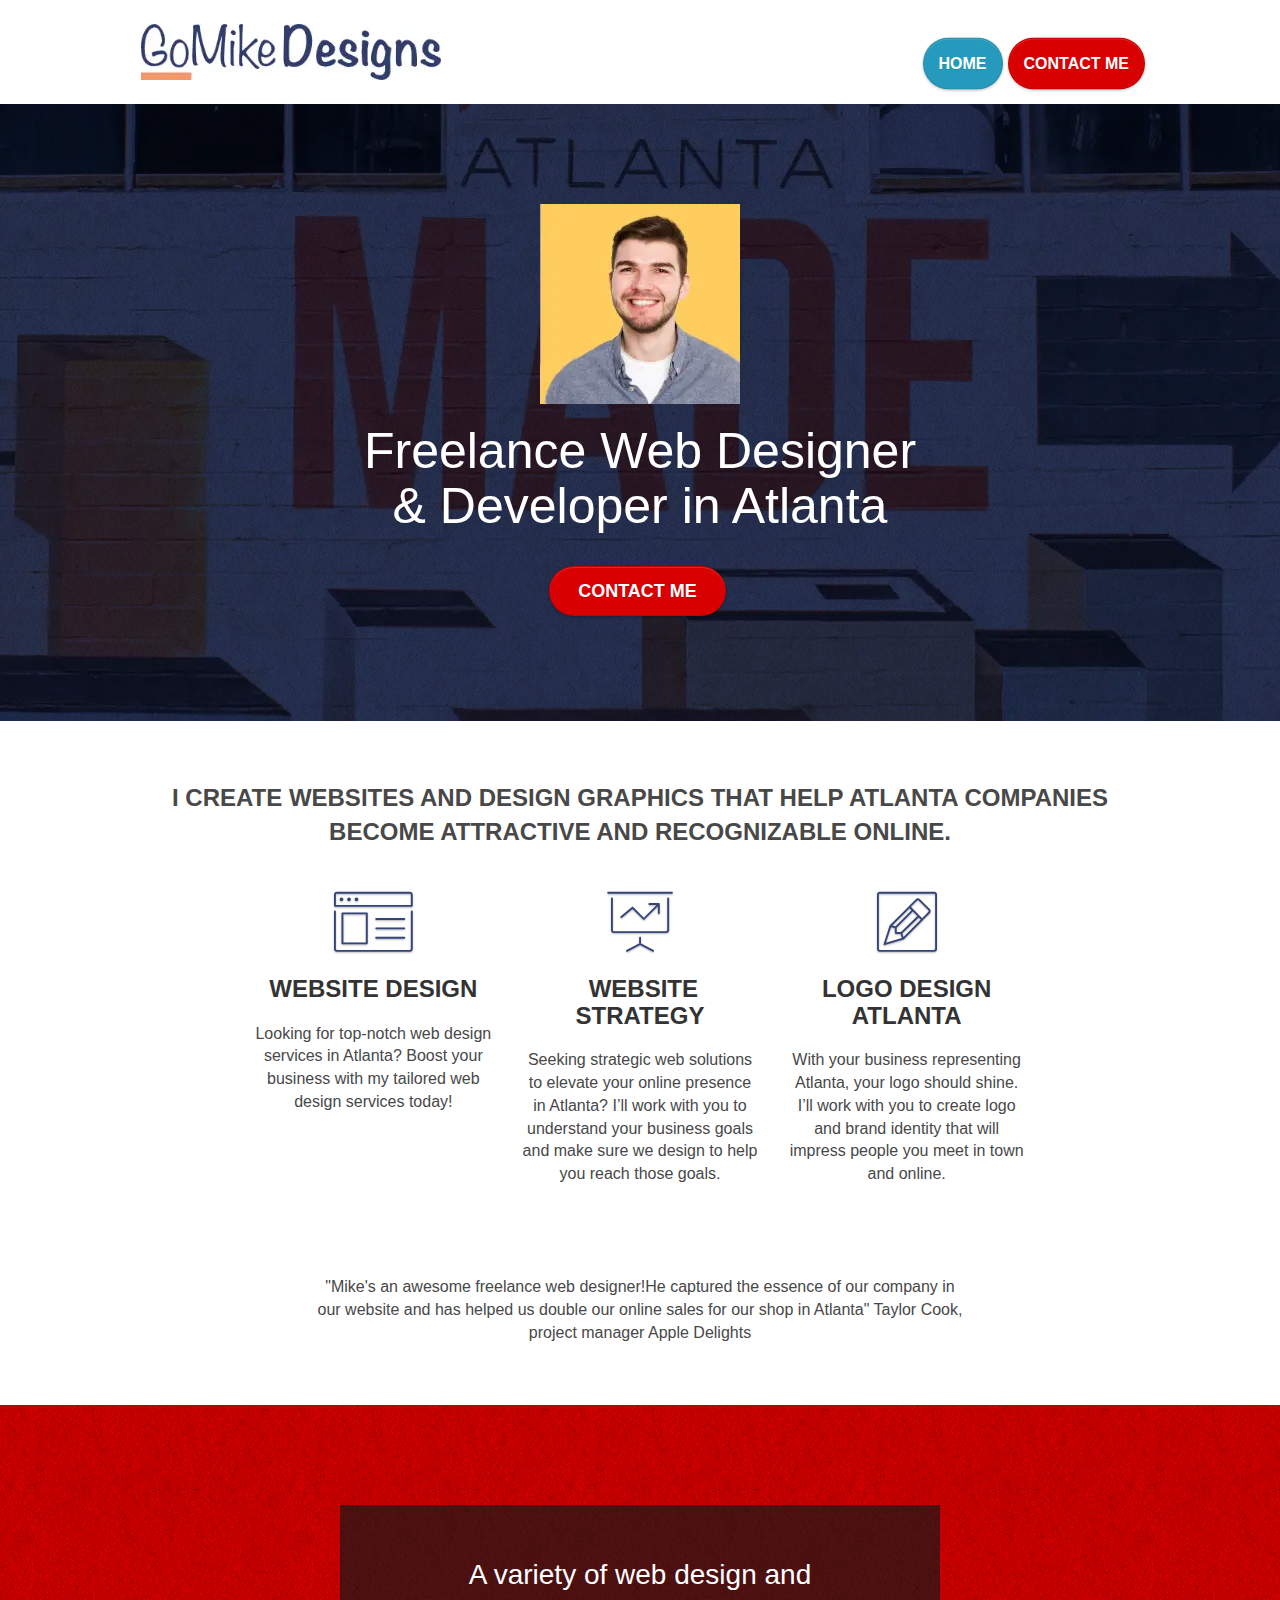
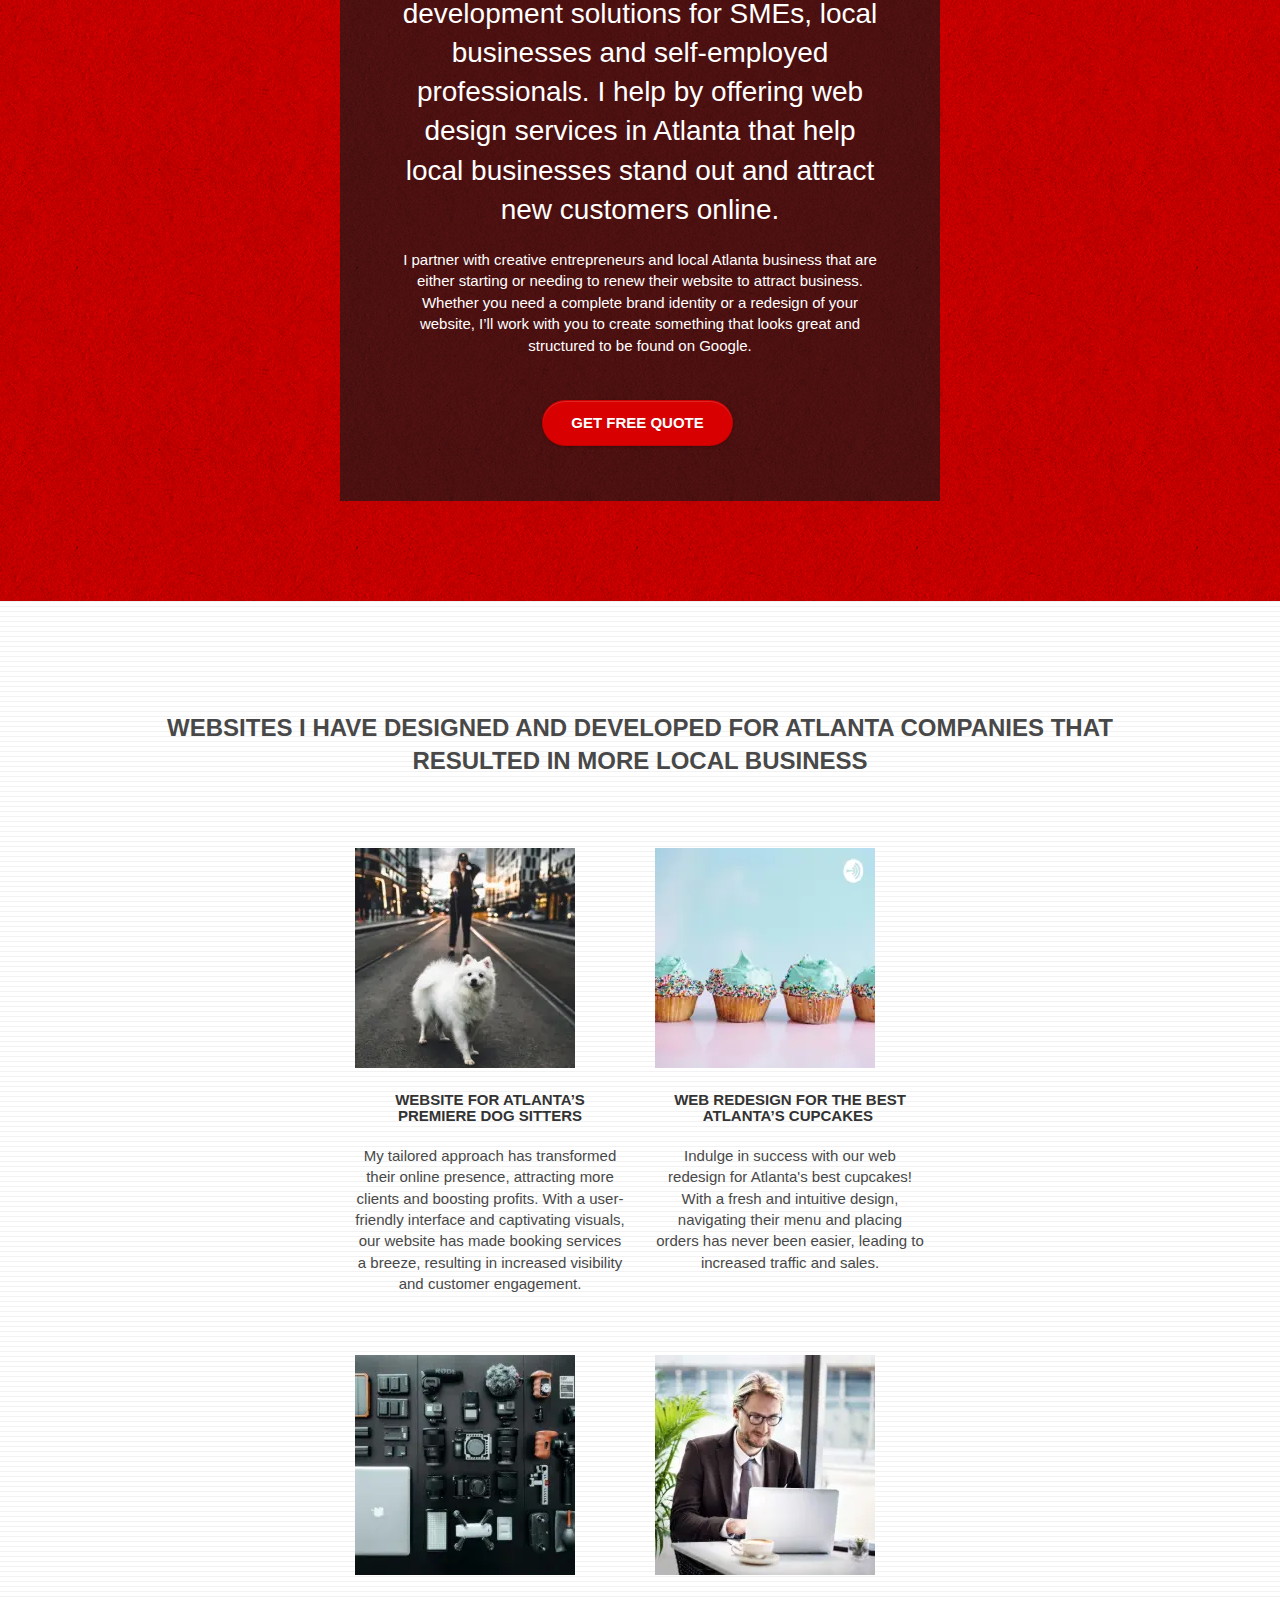
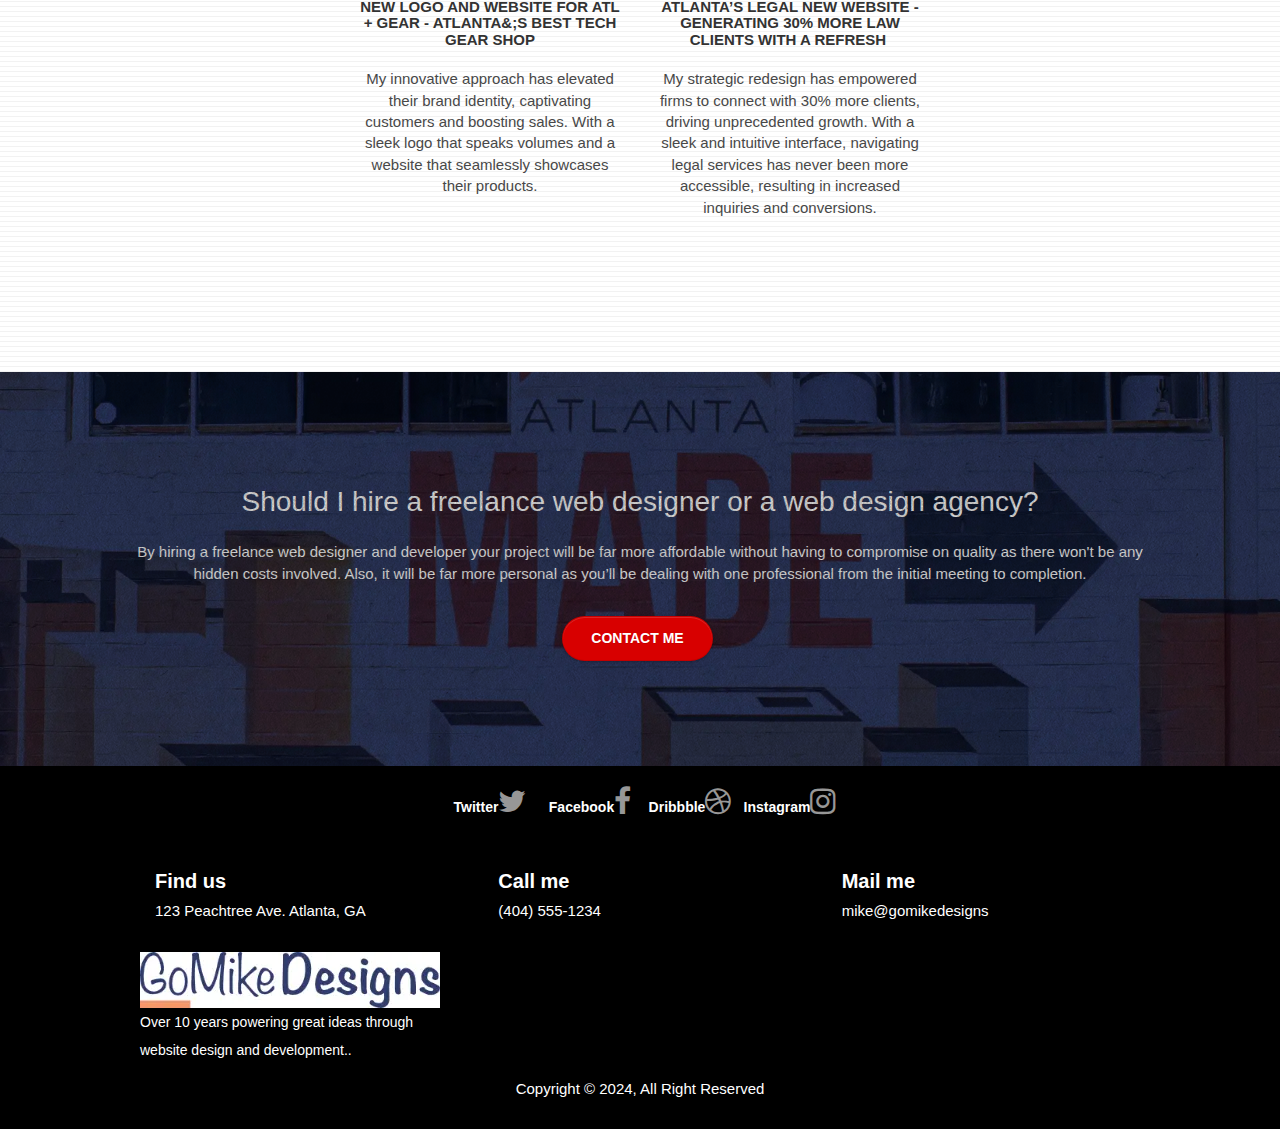
<file: index.html>
<!DOCTYPE html>
<html lang="en">
<head>
    <meta charset="utf-8">
    <meta name="keywords" content="seo-google-website-internet-web design-freelance web designer-web developer-logo design atlanta">
    <meta name="description" content="A freelance web designer and developer in Atlanta offering a wide variety of digital solutions for SMEs, local businesses and self-employed professionals.">
    <meta name="viewport" content="width=device-width, initial-scale=1.0, viewport-fit=cover">
    <link rel="shortcut icon" type="image/png" href="favicon.jpg">
    
	<link rel="stylesheet" type="text/css" href="./css/bootstrap.css">
	<link rel="stylesheet" type="text/css" href="style.css">
	<link rel="stylesheet" type="text/css" href="./css/font-awesome.css">
	<link rel="stylesheet" type="text/css" href="./css/et-line.css">

	<link fetchpriority="high" rel="preload" href="img/atlanta made sign.webp" as="image">
	
    
	<script src="./js/jquery-2.1.0.js"></script>
	<script src="./js/bootstrap.js"></script>
	<script src="./js/blocs.js"></script>
	<script src="./js/jquery.touchSwipe.js"></script>
	<script src="./js/gmaps.js"></script>

    <title>Atlanta Freelance Web Designer</title>

    
<!-- Analytics -->
 
<!-- Analytics END -->
    
</head>
<body>
<!-- Main container -->
<div class="page-container">
    
<!-- bloc-0 -->
<div class="bloc bgc-black l-bloc " id="bloc-0">
	<div class="container bloc-sm">
		<nav class="navbar row">
			<div class="navbar-header">
				<a class="navbar-brand" href="index.html"><img src="img/atlanta web design logo.webp" width="300" height="56" alt="logo design agency and freelance designer Atlanta" height="40" title="this-is-the-logo-image-for-Mike-freelance-web-designer" /></a>
				<button id="nav-toggle" type="button" class="ui-navbar-toggle navbar-toggle" data-toggle="collapse" data-target=".navbar-1">
					<span class="sr-only">Toggle navigation</span><span class="icon-bar"></span><span class="icon-bar"></span><span class="icon-bar"></span>
				</button>
			</div>
			<div class="collapse navbar-collapse navbar-1 special-dropdown-nav">
				<ul class="site-navigation nav navbar-nav">
					<li>
						<a href="index.html" class="btn btn-lg btn-clean btn-rd cta-hero btn-atomic-tangerine magdiel" id="mag1" >Home</a>
					</li>
					<li>
					</il>
					<li>
					</il>
					<li>

						<a href="Contactme.html" class="btn btn-lg btn-clean btn-rd cta-hero btn-atomic-tangerine" id="cta-hero">Contact Me</a>
					</li>	
				</ul>
			</div>
		</nav>
	</div>
</div>
<!-- bloc-0 END -->

<!-- bloc-1-hero -->
<div class="bloc bgc-dark-slate-blue bg-atlanta-20made-20sign d-bloc bg-t-edge bloc-bg-texture texture-paper b-parallax" src="img/atlanta made sign.webp"id="bloc-1-hero">
	<div class="container bloc-lg">
		<div class="row tight-width-whitespace">
			<div class="col-sm-12">
				<img class="center-block image-resize-mode" src="img/Mike atlanta web designer.webp" width="200" height="200" alt="Mike Atlanta local web designer developer and logo design" title="young-man-wearing-a-blue-shirt-smiling" />
				<h1 class="text-center hero-bloc-text tc-white ">
					Freelance Web Designer & Developer in Atlanta
				</h1>
				<div class="text-center">
					<a href="Contactme.html" class="btn btn-lg btn-clean btn-rd cta-hero btn-atomic-tangerine" id="mag2">Contact Me</a>
				</div>
			</div>
		</div>
	</div>
</div>
<!-- bloc-1-hero END -->

<!-- bloc-2-services -->
<div class="bloc bgc-white l-bloc" id="bloc-2-services">
	<div class="container bloc-md">
		<div class="row">
			<div class="col-sm-12 text-center">
				<h2 class="mg-md text-center service-header">
					I create websites and design graphics that help Atlanta companies become attractive and recognizable online.
				</h2>
			</div>
		</div>
		<div class="row voffset-lg med-width-whitespace">
			<div class="col-sm-4">
				<div class="text-center">
					<span class="et-icon-browser sm-shadow icon-dark-slate-blue icons icon-lg"></span>
				</div>
				<h3 class="mg-md text-center service-header">
					Website Design
				</h3>
				<p class="text-center ">
					Looking for top-notch web design services in Atlanta? Boost your business with my tailored web design services today! 
				</p>
			</div>
			<div class="col-sm-4">
				<div class="text-center">
					<span class="et-icon-presentation sm-shadow icon-dark-slate-blue icons icon-lg"></span>
				</div>
				<h3 class="mg-md text-center service-header">
					&nbsp;Website Strategy
				</h3>
				<p class="text-center ">
					Seeking strategic web solutions to elevate your online presence in Atlanta? I&rsquo;ll work with you to understand your business goals and make sure we design to help you reach those goals.<br>
				</p>
			</div>
			<div class="col-sm-4">
				<div class="text-center">
					<span class="et-icon-edit sm-shadow icon-dark-slate-blue icons icon-lg"></span>
				</div>
				<h3 class="mg-md text-center service-header">
					Logo Design Atlanta
				</h3>
				<p class="text-center">
					With your business representing Atlanta, your logo should shine. I&rsquo;ll work with you to create logo and brand identity that will impress people you meet in town and online.
				</p>
			</div>
		</div>
		<div class="row voffset-lg voffset">
			<div class="col-xs-12 col-md-8 col-md-offset-2 text-center">
				<p class="text-center">
					"Mike's an awesome freelance web designer!He captured the essence of our company in our website and has helped us double our online sales for our shop in Atlanta" Taylor Cook, project manager Apple Delights
				</p>
			</div>
		</div>
	</div>
</div>
<!-- bloc-2-services END -->

<!-- bloc-3-what-i-do -->
<div class="bloc tc-white bgc-atomic-tangerine bloc-bg-texture texture-paper b-parallax bg-atlanta-20made-20sign-20orange d-bloc" id="bloc-3-what-i-do">
	<div class="container bloc-lg">
		<div class="row tight-width-whitespace black-background">
			<div class="col-sm-12">
				<h2 class="mg-md text-center tc-white">
					A variety of web design and development solutions for SMEs, local businesses and self-employed professionals. I help by offering web design services in Atlanta that help local businesses stand out and attract new customers online.<br>
				</h2>
				<p class="text-center white">
					I partner with creative entrepreneurs and local Atlanta business that are either starting or needing to renew their website to attract business. Whether you need a complete brand identity or a redesign of your website, I&rsquo;ll work with you to create something that looks great and structured to be found on Google.<br><br><a href="Contactme.html" class="btn btn-lg btn-clean btn-rd cta-hero btn-atomic-tangerine" >Get Free Quote</a>
				</p>
			</div>
		</div>
	</div>
</div>
<!-- bloc-3-what-i-do END -->

<!-- bloc-4-portfolio -->
<div class="bloc bgc-white bg-lines-h2-bg bg-repeat l-bloc" id="bloc-4-portfolio">
	<div class="container bloc-lg">
		<div class="row">
			<div class="col-sm-12 text-center">
				<h2 class="mg-md text-center service-header">
					Websites I have designed and developed for Atlanta companies that resulted in more local business
				</h2>				

			</div>
		</div>
		<div class="row tight-width-whitespace portfolio-row">
			<div class="col-sm-6">
				<a href="#" data-lightbox="img/Premiers dog sitters.webp" data-gallery-id="gallery-1" data-caption="Website for Atlanta's Premiere dog salon" data-frame="snapshot-lb">
					<img src="img/Premiers dog sitters.webp" width="220" height="220" title="young-lady-walking-a-dog-on-an-empty-city-street" class="img-responsive portfolio-thumb" alt="New logo design and Atlanta's website developed by Mike freelance web designer for dog salon in Atlanta"/></a>
				<h3 class="mg-md text-center">
					Website for Atlanta&rsquo;s premiere Dog Sitters
				</h3>
				<p class="text-center">
					My tailored approach has transformed their online presence, attracting more clients and boosting profits. With a user-friendly interface and captivating visuals, our website has made booking services a breeze, resulting in increased visibility and customer engagement.
				</p>
			</div>
			<div class="col-sm-6">
				<a href="#" data-lightbox="img/Atlanta's-cup-cakes.webp" data-gallery-id="gallery-1" data-caption="web redesign for the best cupcakes in Atlanta" data-frame="snapshot-lb">
					<img src="img/Atlanta's-cup-cakes.webp" width="220" height="220" title="four-glazed-cupcakes" class="img-responsive portfolio-thumb" alt="logo design and website developed by Mike freelance web designer for the best cupcakes in atlanta"/></a>
				<h3 class="mg-md text-center">
					Web redesign for the best Atlanta&rsquo;s cupcakes&nbsp;
				</h3>
				<p class="text-center">
					Indulge in success with our web redesign for Atlanta's best cupcakes! With a fresh and intuitive design, navigating their menu and placing orders has never been easier, leading to increased traffic and sales. 
				</p>
			</div>
		</div>
		<div class="row tight-width-whitespace portfolio-row">
			<div class="col-sm-6">
				<a href="#" data-lightbox="img/Atlanta's Teach Gear Shop.webp" data-gallery-id="gallery-1" data-caption="New logo and website for Atlanta's best tech gear shop" data-frame="snapshot-lb">
					<img src="img/Atlanta's Teach Gear Shop.webp" width="220" height="220" title="tech-items-such-as-cameras-laptops-mics-batteries" class="img-responsive portfolio-thumb" alt="Atlanta local strategy web designed By Mike freelance web developer for Atlanta's best gear shop" /></a>
				<h3 class="mg-md text-center">
					New logo and website for Atl + Gear - Atlanta&;s best tech gear shop
				</h3>
				<p class="text-center">
					My innovative approach has elevated their brand identity, captivating customers and boosting sales. With a sleek logo that speaks volumes and a website that seamlessly showcases their products.
				</p>
			</div>
			<div class="col-sm-6">
				<a href="#" data-lightbox="img/Atlanta's-Lawyer-working.webp" data-gallery-id="gallery-1" data-caption="Atlanta's legal website generates 30% more clients after web redesign" data-frame="snapshot-lb">
					<img src="img/Atlanta's-Lawyer-working.webp" width="220" height="220" title="Atlanta's- lawyer-working-in-front-of-a-laptop" class="img-responsive portfolio-thumb" alt="Web redesigned by Mike freelance web developer for Atlanta's local business" /></a>
				<h3 class="mg-md text-center">
					Atlanta&rsquo;s legal new website - Generating 30% more law clients with a refresh&nbsp;
				</h3>
				<p class="text-center">
					My strategic redesign has empowered firms to connect with 30% more clients, driving unprecedented growth. With a sleek and intuitive interface, navigating legal services has never been more accessible, resulting in increased inquiries and conversions.
				</p>
			</div>
		</div>
	</div>
</div>
<!-- bloc-4-portfolio END -->

<!-- bloc-5-cta -->
<div class="bloc bgc-dark-slate-blue bg-atlanta-20made-20sign d-bloc bloc-bg-texture texture-paper" id="bloc-5-cta">
	<div class="container bloc-lg">
		<div class="row">
			<h2 class="mg-md text-center tc-white">
				Should I hire a freelance web designer or a web design agency?
			</h2>
			<p class="text-center white">
				By hiring a freelance web designer and developer your project will be far more affordable without having to compromise on quality as there won't be any hidden costs involved. Also, it will be far more personal as you’ll be dealing with one professional from the initial meeting to completion.
			</p>
			<div class="col-sm-12 text-center">
				<a href="Contactme.html" class="btn btn-lg btn-clean btn-rd cta-hero btn-atomic-tangerine" id="mag3">Contact Me</a>
			</div>
		</div>
	</div>
</div>
<!-- bloc-5-cta END -->

<!-- Footer - bloc-8 -->
<div class="bloc bgc-dark-slate-blue d-bloc" id="bloc-8">
	<div class="container bloc-sm">
		<div class="row">
			<div class="col-sm-12">
				<div class="row row-no-gutters social">
					<div class="col-sm-3">
						<div class="text-center">
							<a class="social" href="https://twitter.com/" target="blank" aria-label="Read more about Seminole Twitter"><b>Twitter</b><span class="fa fa-twitter icon-md"></span></a>
						</div>
					</div>
					<div class="col-sm-3">
						<div class="text-center">
							<a class="social" href="https://www.facebook.com/" target="blank" aria-label="Read more about Seminole Facebook"><b>Facebook</b><span class="fa fa-facebook icon-md"></span></a>
						</div>
					</div>
					<div class="col-sm-3">
						<div class="text-center">
							<a class="social" href="https://dribbble.com/" target="blank" arial-label="Read more about seminole Dribbble"><b>Dribbble</b><span class="fa fa-dribbble icon-md"></span></a>
						</div>
					</div>
					<div class="col-sm-3">
						<div class="text-center">
							<a class="social" href="https://www.instagram.com/" target="blank" arial-label="Read more about seminole Instagram"><b>Instagram</b><span class="fa fa-instagram icon-md"></span></a>
						</div>
					</div>


				</div>
					<div class="row">
					
						<footer class="footer-section">
							<div class="container">
								<div class="footer-cta pt-5 pb-5">
									<div class="row">
										<div class="col-xl-4 col-md-4 mb-30">
											<div class="single-cta">
												<div class="cta-text">
													<p>Find us</p>
													<span>123 Peachtree Ave. Atlanta, GA</span>
												</div>
											</div>
										</div>
										<div class="col-xl-4 col-md-4 mb-30">
											<div class="single-cta">
												<div class="cta-text">
													<p>Call me</p>
													<span>(404) 555-1234</span>
												</div>
											</div>
										</div>
										<div class="col-xl-4 col-md-4 mb-30">
											<div class="single-cta">
												<div class="cta-text">
													<p>Mail me</p>
													<span>mike@gomikedesigns</span>
												</div>
											</div>
										</div>
									</div>
								</div>
								<div class="footer-content pt-5 pb-5">
									<div class="row">
										<div class="col-xl-4 col-lg-4 mb-50">
												<div class="footer-logo">
													<a href="index.html"><img src="img/atlanta web design logo.webp" width="300" height="56" alt="logo design agency and freelance designer Atlanta" height="40" title="this-is-the-logo-image-for-Mike-freelance-web-designer" /></a>
												</div>
												<div class="footer-text">
													<p>Over 10 years powering great ideas through website design and development..</p>
												</div>
													
												

				</div>
			</div>
		</div>
	</div>
</div>
<!-- Footer - bloc-8 END -->
<p class="text-center color-footer">Copyright &copy; 2024, All Right Reserved</p>
</div>
<!-- Main container END -->
    

</body>
</html>
</file>
<file: style.css>
body {
    margin: 0;
    padding: 0;
    background: #FFF;
    overflow-x: hidden;
    -webkit-font-smoothing: antialiased;
    -moz-osx-font-smoothing: grayscale;
}

a,
button {
    transition: all .3s ease-in-out;
    outline: none!important;
}

a:hover {
    text-decoration: none;
    cursor: pointer;
}

.bloc {
    width: 100%;
    clear: both;
    background: 50% 50% no-repeat;
    padding: 0 50px;
    -webkit-background-size: cover;
    -moz-background-size: cover;
    -o-background-size: cover;
    background-size: cover;
    position: relative;
}

.bloc .container {
    padding-left: 0;
    padding-right: 0;
}

.bloc-lg {
    padding: 100px 50px;
}

.bloc-md {
    padding: 50px;
}

.bloc-sm {
    padding: 20px 50px;
}


.bg-t-edge,
.bg-repeat {
    -webkit-background-size: auto!important;
    -moz-background-size: auto!important;
    -o-background-size: auto!important;
    background-size: auto!important;
}

.bg-repeat {
    background: repeat;
}

.bg-t-edge {
    background: top no-repeat;
}

.bloc-bg-texture::before {
    content: "";
    background-size: 2px 2px;
    position: absolute;
    top: 0;
    bottom: 0;
    left: 0;
    right: 0;
}

.texture-paper::before {
    background: url("img/texture-paper.webp");
    background-size: 280px 280px;
}

.b-parallax {
    background-attachment: fixed;
}

.d-bloc {
    color: rgba(255, 255, 255, .7);
}

.d-bloc button:hover {
    color: rgba(255, 255, 255, .9);
}


.d-bloc .navbar a,
.d-bloc .navbar-brand,
.d-bloc a .icon-md,
.d-bloc a .icon-lg,
.d-bloc h1 a,
.d-bloc h2 a,
.d-bloc h3 a,
.d-bloc p a {
    color: rgba(255, 255, 255, .6);
}


.d-bloc .navbar a:hover,
.d-bloc .navbar-brand:hover,
.d-bloc a:hover .icon-md,
.d-bloc a:hover .icon-lg,
.d-bloc h1 a:hover,
.d-bloc h2 a:hover,
.d-bloc h3 a:hover,
.d-bloc p a:hover {
    color: rgba(255, 255, 255, 1);
}

.d-bloc .navbar-toggle .icon-bar {
    background: rgba(255, 255, 255, 1);
}


.l-bloc {
    color: rgba(0, 0, 0, .5);
}


.l-bloc button:hover {
    color: rgba(0, 0, 0, .7);
}


.l-bloc .navbar a,
.l-bloc .navbar-brand,
.l-bloc a .icon-md,
.l-bloc a .icon-lg,
.l-bloc h1 a,
.l-bloc h2 a,
.l-bloc h3 a,
.l-bloc p a {
    color: rgba(0, 0, 0, .6);
}


.l-bloc .navbar a:hover,
.l-bloc .navbar-brand:hover,
.l-bloc a:hover .icon-md,
.l-bloc a:hover .icon-lg,
.l-bloc h1 a:hover,
.l-bloc h2 a:hover,
.l-bloc h3 a:hover,
.l-bloc p a:hover {
    color: rgba(0, 0, 0, 1);
}

.l-bloc .navbar-toggle .icon-bar {
    color: rgba(0, 0, 0, .6);
}

.voffset {
    margin-top: 30px;
}

.voffset-lg {
    margin-top: 80px;
}

.row-no-gutters {
    margin-right: 0;
    margin-left: 0;
}

.row.row-no-gutters > [class^="col-"],
.row.row-no-gutters > [class*=" col-"] {
    padding-right: 0;
    padding-left: 0;
}

#bloc-2-services p {
    font-size: 16px;
}

.navbar {
    margin-bottom: 0;
    z-index: 1;
}

.navbar-brand {
    height: auto;
    padding: 3px 15px;
    font-size: 25px;
    font-weight: normal;
    font-weight: 600;
    line-height: 44px;
}

.navbar-brand img {
    max-height: 200px;
    margin: 0 5px 0 0;
    display: inline;
}

.navbar .nav {
    padding-top: 2px;
    margin-right: -16px;
    float: right;
    z-index: 1;
}

.nav > li {
    float: left;
    margin-top: 4px;
    font-size: 16px;
}

.nav > li a:hover,
.nav > li a:focus {
    background: transparent;
}

.navbar-toggle {
    margin: 10px 10px 0 0;
    border: 0px;
}

.navbar-toggle:hover {
    background: transparent!important;
}

.navbar-toggle .icon-bar {
    background-color: rgba(0, 0, 0, .5);
    width: 26px;
}

@media (min-width: 768px) {
    .site-navigation {
        position: absolute;
        top: 50%;
        right: 20px;
        transform: translate(0, -50%);
        -webkit-transform: translateY(-50%);
    }
}

.mg-md {
    margin-top: 10px;
    margin-bottom: 20px;
}

.mg-lg {
    margin-top: 10px;
    margin-bottom: 40px;
}

.btn {
    margin: 0 5px 5px 0;
}

button {
    outline: none!important;
}

.btn-rd {
    border-radius: 40px;
}

.btn-clean {
    border: 1px solid rgba(0, 0, 0, .08);
    border-bottom-color: rgba(0, 0, 0, .1);
    text-shadow: 0 1px 0 rgba(0, 0, 1, .1);
    box-shadow: 0 1px 3px rgba(0, 0, 1, .25), inset 0 1px 0 0 rgba(255, 255, 255, .15);
}

.icon-md {
    font-size: 30px!important;
}

.icon-lg {
    font-size: 60px!important;
}

.sm-shadow {
    text-shadow: 0 1px 2px rgba(0, 0, 0, .3);
}

.form-control {
    border-color: rgba(0, 0, 0, .1);
    box-shadow: none;
    width: 250px;
    height: 48px;
}

a[data-lightbox] {
    position: relative;
    display: block;
    text-align: center;
}

a[data-lightbox]:hover::before {
    content: "+";
    font-family: "HelveticaNeue-Light", "Helvetica Neue Light", "Helvetica Neue", Helvetica, Arial;
    font-size: 32px;
    width: 50px;
    height: 50px;
    margin-left: -25px;
    border-radius: 50%;
    background: rgba(0, 0, 0, .6);
    color: #FFF;
    font-weight: 100;
    z-index: 1;
    position: absolute;
    top: 50%;
    transform: translateY(-50%);
    -webkit-transform: translateY(-50%);
}

a[data-lightbox]:hover img {
    opacity: 0.6;
    -webkit-animation-fill-mode: none;
    animation-fill-mode: none;
}

h1,
h2,
h3,
p,
label,
.btn,
a {
    font-family: "helvetica";
    font-weight: 400;
    color: #484848;
}

.container {
    max-width: 1000px;
}

.hero-bloc-text {
    font-size: 50px;
}

p {
    font-size: 15px;
}

.tight-width-whitespace {
    max-width: 600px;
    margin: auto auto auto auto;
    font-size: 18px;
}

.h1 {
    font-size: 30px;
    font-family: "Open Sans";
}

.cta-hero {
    margin-top: 22px;
    color: #FFFFFF!important;
    text-transform: uppercase;
    padding: 12px 28px 12px 28px;
    font-size: 1.0em;
    font-weight: 700;
}

.social {
    max-width: 400px;
    margin: auto auto 50px auto;
    color:#ffffff
}

h2 {
    font-size: 28px;
    line-height: 1.4em;
}

h3 {
    font-size: 15px;
    text-transform: uppercase;
    font-weight: 700;
    color: #333333!important;
}

.med-width-whitespace {
    max-width: 800px;
    margin: auto auto auto auto;
    box-shadow: 0px 0px 0px #000000;
}

h1 {
    color: #333333!important;
}

.icons {
    margin-bottom: 14px;
    margin-top: 24px;
}

.white {
    color: #FFFFFF!important;
}

.portfolio-thumb {
    margin-bottom: 24px;
}

.portfolio-row {
    margin-bottom: 44px;
    margin-top: 50px;
}

.black-background {
    background-color: rgba(35, 31, 32, 0.7);
    padding: 40px 40px 40px 40px;
}

.bold-link {
    font-weight: 900;
    text-decoration: underline!important;
}

.service-header {
    font-size: 24px;
    font-weight: 700;
    text-transform: uppercase;
}

.bgc-white {
    background-color: #FFFFFF;
}

.bgc-dark-slate-blue {
    background-color: #000000;
}

.bgc-atomic-tangerine {
    background-color: #ff0000;
}

.tc-white {
    color: #ffffff!important;
}

.btn-atomic-tangerine {
    background: #d80000;
    color: #ffffff!important;
}

.btn-atomic-tangerine:hover {
    background: #aa9289!important;
    color: #FFFFFF!important;
}

.ltc-white {
    color: #FFFFFF!important;
}

.ltc-white:hover {
    color: #cccccc!important;
}

.ltc-atomic-tangerine {
    color: #47199e!important;
}

.ltc-atomic-tangerine:hover {
    color: #c27956!important;
}

.icon-dark-slate-blue {
    color: #364577!important;
    border-color: #364577!important;
}

.bg-dots-bg {
    background-image: url("img/dots-bg.png");
}

.bg-lines-h2-bg {
    background-image: url("img/lines-h2-bg.png");
}

.bg-atlanta-20made-20sign {
    background-image: url("img/atlanta made sign.webp");
}

.bg-atlanta-20made-20sign-20orange {
    background-image: url("img/atlanta made sign orange (2).webp");
}

@media (max-width: 1024px) {
    .bloc {
        padding-left: 20px;
        padding-right: 20px;
    }
}

@media (max-width: 992px) and (min-width: 768px) {
    .navbar .nav {
        max-width: 80%
    }
}

@media only screen and (min-device-width: 768px) and (max-device-width: 1024px) and (orientation: landscape) {
    .b-parallax {
        background-attachment: scroll;
    }
}

@media only screen and (min-device-width: 1024px) and (max-device-width: 1366px) and (-webkit-min-device-pixel-ratio: 1.5) {
    .b-parallax {
        background-attachment: scroll;
    }
}

@media (max-width: 991px) {
    .container {
        width: 100%;
    }
    .b-parallax {
        background-attachment: scroll;
    }
    .page-container {
        overflow-x: hidden;
        position: relative;
    }
    .bloc {
        padding-left: constant(safe-area-inset-left);
        padding-right: constant(safe-area-inset-right);
    }
}

@media (max-width: 767px) {
    .page-container {
        overflow-x: hidden;
        position: relative;
    }
    h1,
    h2,
    h3,
    p {
        padding-left: 10px!important;
        padding-right: 10px!important;
    }
    .b-parallax {
        background-attachment: scroll;
    }
    .navbar .nav {
        padding-top: 0;
        border-top: 1px solid rgba(0, 0, 0, .2);
        float: none!important;
    }
    .navbar.row {
        margin-left: 0;
        margin-right: 0;
    }
    .site-navigation {
        position: inherit;
        transform: none;
        -webkit-transform: none;
        -ms-transform: none;
    }
    .nav > li {
        margin-top: 0;
        border-bottom: 1px solid rgba(0, 0, 0, .1);
        background: rgba(0, 0, 0, .05);
        text-align: left;
        padding-left: 15px;
        width: 100%;
    }
    .nav > li:hover {
        background: rgba(0, 0, 0, .08);
    }
    .navbar-collapse {
        padding: 0;
        overflow-x: hidden;
        -webkit-box-shadow: none;
        box-shadow: none;
    }
    .navbar-brand img {
        max-height: 40px;
        width: auto;
    }
    .bloc {
        padding-left: 0;
        padding-right: 0;
    }
    
    .bloc-lg {
        padding: 40px 0;
    }
    .bloc-sm,
    .bloc-md {
        padding-left: 0;
        padding-right: 0;
    }
    .voffset {
        margin-top: 5px;
    }
    .voffset-lg {
        margin-top: 30px;
    }
    form {
        padding: 5px;
    }
}

@media (max-width: 400px) {
    .bloc {
        padding-left: 0;
        padding-right: 0;
    }
}
ul {
    margin: 0px;
    padding: 0px;
}
.cta-text {
  color: #ffffff;  
  padding-left: 15px;
  display: inline-block;
}
.cta-text p {
  color: #ffffff;
  font-size: 20px;
  font-weight: 600;
  margin-bottom: 5px;
}
.cta-text span {
  color: #ffffff;
  font-size: 15px;
}
.footer-content {
  position: relative;
  z-index: 2;
}
.footer-text p {
    margin-bottom: 14px;
    font-size: 14px;
        color: #ffffff;
    line-height: 28px;
  }
  .footer-logo {
    margin-top: 30px;
  }
  .color-footer {
    color:#FFF
  }
  .textarea{
    border:2px solid;
    resize:both;
    width: 300px;
    height: 100px;
  }
  .submit{
    width:100px;
    height:50px;
  }
  .map{
    Font-size:24px;

  }
</file>
<file: css/et-line.css>
@font-face {
    font-family: et-line;
    src: url(../fonts/et-line.eot);
    src: url(../fonts/et-line.eot?#iefix) format('embedded-opentype'), url(../fonts/et-line.woff) format('woff'), url(../fonts/et-line.ttf) format('truetype'), url(../fonts/et-line.svg#et-line) format('svg');
    font-weight: 400;
    font-style: normal
}

.et-icon-adjustments,
.et-icon-alarmclock,
.et-icon-anchor,
.et-icon-aperture,
.et-icon-attachment,
.et-icon-bargraph,
.et-icon-basket,
.et-icon-beaker,
.et-icon-bike,
.et-icon-book-open,
.et-icon-briefcase,
.et-icon-browser,
.et-icon-calendar,
.et-icon-camera,
.et-icon-caution,
.et-icon-chat,
.et-icon-circle-compass,
.et-icon-clipboard,
.et-icon-clock,
.et-icon-cloud,
.et-icon-compass,
.et-icon-desktop,
.et-icon-dial,
.et-icon-document,
.et-icon-documents,
.et-icon-download,
.et-icon-dribbble,
.et-icon-edit,
.et-icon-envelope,
.et-icon-expand,
.et-icon-facebook,
.et-icon-flag,
.et-icon-focus,
.et-icon-gears,
.et-icon-genius,
.et-icon-gift,
.et-icon-global,
.et-icon-globe,
.et-icon-googleplus,
.et-icon-grid,
.et-icon-happy,
.et-icon-hazardous,
.et-icon-heart,
.et-icon-hotairballoon,
.et-icon-hourglass,
.et-icon-key,
.et-icon-laptop,
.et-icon-layers,
.et-icon-lifesaver,
.et-icon-lightbulb,
.et-icon-linegraph,
.et-icon-linkedin,
.et-icon-lock,
.et-icon-magnifying-glass,
.et-icon-map,
.et-icon-map-pin,
.et-icon-megaphone,
.et-icon-mic,
.et-icon-mobile,
.et-icon-newspaper,
.et-icon-notebook,
.et-icon-paintbrush,
.et-icon-paperclip,
.et-icon-pencil,
.et-icon-phone,
.et-icon-picture,
.et-icon-pictures,
.et-icon-piechart,
.et-icon-presentation,
.et-icon-pricetags,
.et-icon-printer,
.et-icon-profile-female,
.et-icon-profile-male,
.et-icon-puzzle,
.et-icon-quote,
.et-icon-recycle,
.et-icon-refresh,
.et-icon-ribbon,
.et-icon-rss,
.et-icon-sad,
.et-icon-scissors,
.et-icon-scope,
.et-icon-search,
.et-icon-shield,
.et-icon-speedometer,
.et-icon-strategy,
.et-icon-streetsign,
.et-icon-tablet,
.et-icon-target,
.et-icon-telescope,
.et-icon-toolbox,
.et-icon-tools,
.et-icon-tools-2,
.et-icon-trophy,
.et-icon-tumblr,
.et-icon-twitter,
.et-icon-upload,
.et-icon-video,
.et-icon-wallet,
.et-icon-wine {
    font-family: et-line;
    speak: none;
    font-style: normal;
    font-weight: 400;
    font-variant: normal;
    text-transform: none;
    line-height: 1;
    -webkit-font-smoothing: antialiased;
    -moz-osx-font-smoothing: grayscale;
    display: inline-block
}

.et-icon-mobile:before {
    content: "\e000"
}

.et-icon-laptop:before {
    content: "\e001"
}

.et-icon-desktop:before {
    content: "\e002"
}

.et-icon-tablet:before {
    content: "\e003"
}

.et-icon-phone:before {
    content: "\e004"
}

.et-icon-document:before {
    content: "\e005"
}

.et-icon-documents:before {
    content: "\e006"
}

.et-icon-search:before {
    content: "\e007"
}

.et-icon-clipboard:before {
    content: "\e008"
}

.et-icon-newspaper:before {
    content: "\e009"
}

.et-icon-notebook:before {
    content: "\e00a"
}

.et-icon-book-open:before {
    content: "\e00b"
}

.et-icon-browser:before {
    content: "\e00c"
}

.et-icon-calendar:before {
    content: "\e00d"
}

.et-icon-presentation:before {
    content: "\e00e"
}

.et-icon-picture:before {
    content: "\e00f"
}

.et-icon-pictures:before {
    content: "\e010"
}

.et-icon-video:before {
    content: "\e011"
}

.et-icon-camera:before {
    content: "\e012"
}

.et-icon-printer:before {
    content: "\e013"
}

.et-icon-toolbox:before {
    content: "\e014"
}

.et-icon-briefcase:before {
    content: "\e015"
}

.et-icon-wallet:before {
    content: "\e016"
}

.et-icon-gift:before {
    content: "\e017"
}

.et-icon-bargraph:before {
    content: "\e018"
}

.et-icon-grid:before {
    content: "\e019"
}

.et-icon-expand:before {
    content: "\e01a"
}

.et-icon-focus:before {
    content: "\e01b"
}

.et-icon-edit:before {
    content: "\e01c"
}

.et-icon-adjustments:before {
    content: "\e01d"
}

.et-icon-ribbon:before {
    content: "\e01e"
}

.et-icon-hourglass:before {
    content: "\e01f"
}

.et-icon-lock:before {
    content: "\e020"
}

.et-icon-megaphone:before {
    content: "\e021"
}

.et-icon-shield:before {
    content: "\e022"
}

.et-icon-trophy:before {
    content: "\e023"
}

.et-icon-flag:before {
    content: "\e024"
}

.et-icon-map:before {
    content: "\e025"
}

.et-icon-puzzle:before {
    content: "\e026"
}

.et-icon-basket:before {
    content: "\e027"
}

.et-icon-envelope:before {
    content: "\e028"
}

.et-icon-streetsign:before {
    content: "\e029"
}

.et-icon-telescope:before {
    content: "\e02a"
}

.et-icon-gears:before {
    content: "\e02b"
}

.et-icon-key:before {
    content: "\e02c"
}

.et-icon-paperclip:before {
    content: "\e02d"
}

.et-icon-attachment:before {
    content: "\e02e"
}

.et-icon-pricetags:before {
    content: "\e02f"
}

.et-icon-lightbulb:before {
    content: "\e030"
}

.et-icon-layers:before {
    content: "\e031"
}

.et-icon-pencil:before {
    content: "\e032"
}

.et-icon-tools:before {
    content: "\e033"
}

.et-icon-tools-2:before {
    content: "\e034"
}

.et-icon-scissors:before {
    content: "\e035"
}

.et-icon-paintbrush:before {
    content: "\e036"
}

.et-icon-magnifying-glass:before {
    content: "\e037"
}

.et-icon-circle-compass:before {
    content: "\e038"
}

.et-icon-linegraph:before {
    content: "\e039"
}

.et-icon-mic:before {
    content: "\e03a"
}

.et-icon-strategy:before {
    content: "\e03b"
}

.et-icon-beaker:before {
    content: "\e03c"
}

.et-icon-caution:before {
    content: "\e03d"
}

.et-icon-recycle:before {
    content: "\e03e"
}

.et-icon-anchor:before {
    content: "\e03f"
}

.et-icon-profile-male:before {
    content: "\e040"
}

.et-icon-profile-female:before {
    content: "\e041"
}

.et-icon-bike:before {
    content: "\e042"
}

.et-icon-wine:before {
    content: "\e043"
}

.et-icon-hotairballoon:before {
    content: "\e044"
}

.et-icon-globe:before {
    content: "\e045"
}

.et-icon-genius:before {
    content: "\e046"
}

.et-icon-map-pin:before {
    content: "\e047"
}

.et-icon-dial:before {
    content: "\e048"
}

.et-icon-chat:before {
    content: "\e049"
}

.et-icon-heart:before {
    content: "\e04a"
}

.et-icon-cloud:before {
    content: "\e04b"
}

.et-icon-upload:before {
    content: "\e04c"
}

.et-icon-download:before {
    content: "\e04d"
}

.et-icon-target:before {
    content: "\e04e"
}

.et-icon-hazardous:before {
    content: "\e04f"
}

.et-icon-piechart:before {
    content: "\e050"
}

.et-icon-speedometer:before {
    content: "\e051"
}

.et-icon-global:before {
    content: "\e052"
}

.et-icon-compass:before {
    content: "\e053"
}

.et-icon-lifesaver:before {
    content: "\e054"
}

.et-icon-clock:before {
    content: "\e055"
}

.et-icon-aperture:before {
    content: "\e056"
}

.et-icon-quote:before {
    content: "\e057"
}

.et-icon-scope:before {
    content: "\e058"
}

.et-icon-alarmclock:before {
    content: "\e059"
}

.et-icon-refresh:before {
    content: "\e05a"
}

.et-icon-happy:before {
    content: "\e05b"
}

.et-icon-sad:before {
    content: "\e05c"
}

.et-icon-facebook:before {
    content: "\e05d"
}

.et-icon-twitter:before {
    content: "\e05e"
}

.et-icon-googleplus:before {
    content: "\e05f"
}

.et-icon-rss:before {
    content: "\e060"
}

.et-icon-tumblr:before {
    content: "\e061"
}

.et-icon-linkedin:before {
    content: "\e062"
}

.et-icon-dribbble:before {
    content: "\e063"
}
.magdiel{
    background-color: #269abc;
}
</file>
